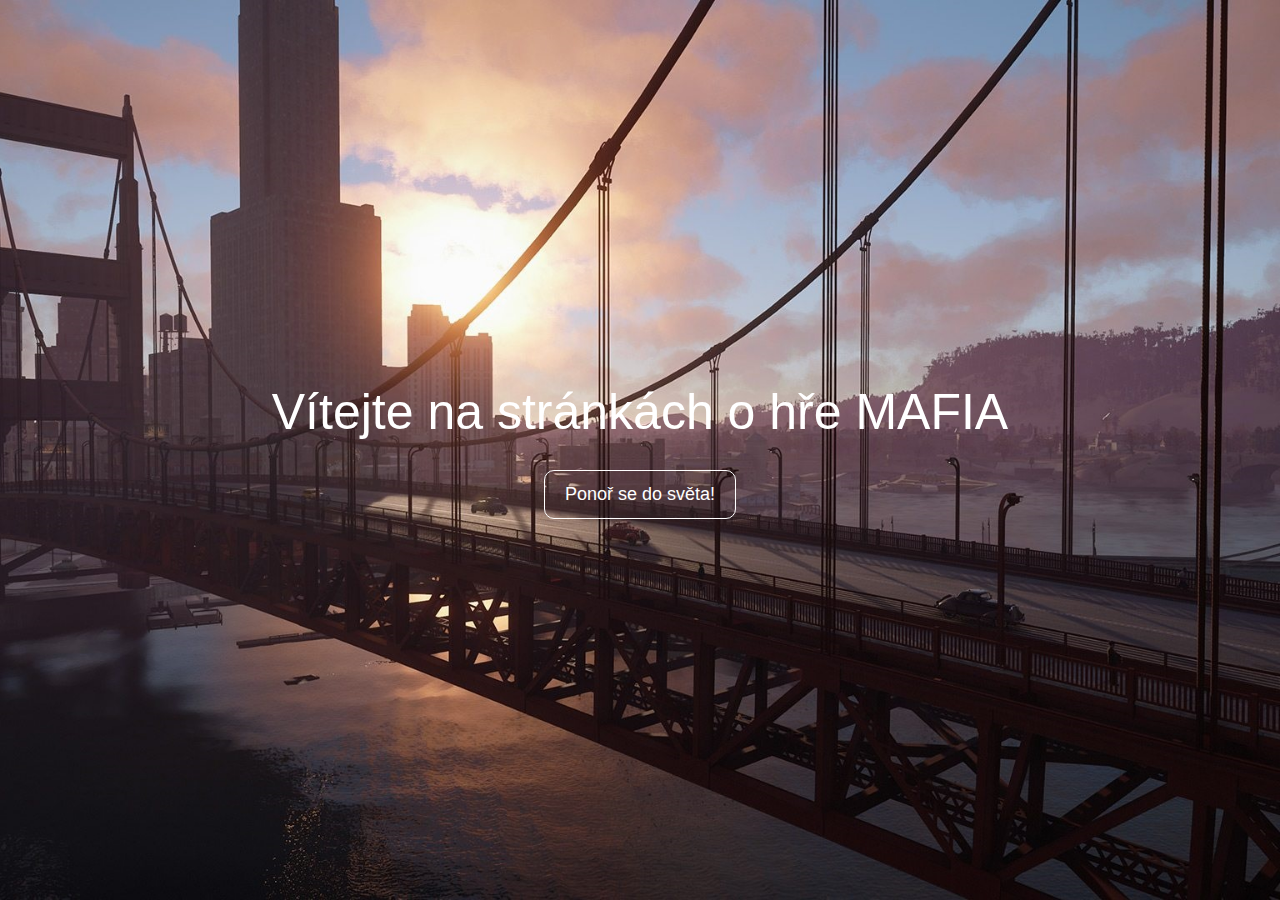
<file: index.html>
<!doctype html>
<html lang="cs">
  <head>
    <title>MAFIA</title>
    <!-- Required meta tags -->
    <meta charset="utf-8">
    <meta name="viewport" content="width=device-width, initial-scale=1, shrink-to-fit=no">

    <!-- Bootstrap CSS -->
    <link rel="stylesheet" href="styles.css">
    <link rel="stylesheet" href="https://stackpath.bootstrapcdn.com/bootstrap/4.3.1/css/bootstrap.min.css" integrity="sha384-ggOyR0iXCbMQv3Xipma34MD+dH/1fQ784/j6cY/iJTQUOhcWr7x9JvoRxT2MZw1T" crossorigin="anonymous">
  </head>
  <body>
      <header></header>
      <main>
          <div class="main-background">
              <h1 class="nadpis1">Vítejte na stránkách o hře MAFIA</h1>
              <a href="b-mafia/index.html" class="button">Ponoř se do světa!</a>
          </div>
      </main>
      <footer></footer>
      
    


    <script src="https://code.jquery.com/jquery-3.3.1.slim.min.js" integrity="sha384-q8i/X+965DzO0rT7abK41JStQIAqVgRVzpbzo5smXKp4YfRvH+8abtTE1Pi6jizo" crossorigin="anonymous"></script>
    <script src="https://cdnjs.cloudflare.com/ajax/libs/popper.js/1.14.7/umd/popper.min.js" integrity="sha384-UO2eT0CpHqdSJQ6hJty5KVphtPhzWj9WO1clHTMGa3JDZwrnQq4sF86dIHNDz0W1" crossorigin="anonymous"></script>
    <script src="https://stackpath.bootstrapcdn.com/bootstrap/4.3.1/js/bootstrap.min.js" integrity="sha384-JjSmVgyd0p3pXB1rRibZUAYoIIy6OrQ6VrjIEaFf/nJGzIxFDsf4x0xIM+B07jRM" crossorigin="anonymous"></script>
  </body>
</html>
</file>
<file: styles.css>
.main-background {
    background-image: url(img/main-picture.jpg);
    background-size: cover;
    background-position: center;
    height: 100vh;
    display: flex;
    flex-direction: column;
    justify-content: center;
    align-items: center;
    text-align: center;
    padding: 0 20px;
}

.nadpis1 {
    font-size: 50px;
    line-height: 1.2;
    color: white;
}

.nadpis2 {
    padding-top: 20%;
    font-size: 22px !important;
    line-height: 1.2 !important;
    color: white !important;
    text-align: center !important;
    margin-bottom: 25px !important;
}

.text1 {
    padding-top: 2%;
    padding-left: 5%;
    padding-right: 5%;
    color: white !important;
    font-size: 15px !important;
    text-align: center !important;
}

.red {
    color: rgb(134, 17, 17);
    text-align: center;
    font-size: 15px;
    font-weight: bold;
    height: 20px;
}

.button {
    font-size: 18px;
    text-decoration: none;
    color: white;
    border: white;
    padding: 10px 20px;
    border: white solid 1px;
    border-radius: 10px;
    margin-top: 20px;
    text-transform: none;
}

.button:hover {
    background: #926239;
    color: #fff;
}

.bg-black {
    background-color: black !important;
}

.dropdown-text {
    color: rgb(134, 17, 17) !important;
    font-size: 20px !important;
    font-weight: bold !important;
    background-color: black !important;
}

.dropdown-text:hover {
    color: rgb(109, 15, 15) !important;
    font-weight: bold !important;
}

.dropdown-text2 {
    color: white !important;
    font-size: 20px !important;
    background-color: black !important;
    font-weight: bold !important;
}

.white {
    color: white !important;
    font-weight: bold !important;
    font-size: 20px !important;
}

.leftside1,
.rightside1 {
    height: 50vh;
    width: 100%;
}

@media screen and (min-width: 768px) {

    .leftside1,
    .rightside1 {
        height: 56vh;
        color: white;
    }
}

.leftside1 {
    background-image: url(img/1-picture-mafia.png);
    background-size: cover;
    background-position: center;
    display: flex;
    flex-direction: column;
    justify-content: center;
    align-items: center;
    text-align: center;
}

.rightside1 {
    background-image: url(img/2-picture-mafia.png);
    background-size: cover;
    background-position: center;
    display: flex;
    flex-direction: column;
    justify-content: center;
    align-items: center;
    text-align: center;
}

.leftside2 {
    background-image: url(img/1-picture-mafia2.png);
    background-size: cover;
    background-position: center;
    display: flex;
    flex-direction: column;
    justify-content: center;
    align-items: center;
    text-align: center;
}

.rightside2 {
    background-image: url(img/2-picture-mafia2.png);
    background-size: cover;
    background-position: center;
    display: flex;
    flex-direction: column;
    justify-content: center;
    align-items: center;
    text-align: center;
}

.leftside3 {
    background-image: url(img/1-picture-mafia3.png);
    background-size: cover;
    background-position: center;
    display: flex;
    flex-direction: column;
    justify-content: center;
    align-items: center;
    text-align: center;
}

.rightside3 {
    background-image: url(img/2-picture-mafia3.png);
    background-size: cover;
    background-position: center;
    display: flex;
    flex-direction: column;
    justify-content: center;
    align-items: center;
    text-align: center;
}

.leftside2,
.rightside2 {
    height: 50vh;
    width: 100%;
}

@media screen and (min-width: 768px) {

    .leftside2,
    .rightside2 {
        height: 56vh;
        color: white;
    }
}

.leftside3,
.rightside3 {
    height: 50vh;
    width: 100%;
}

@media screen and (min-width: 768px) {

    .leftside3,
    .rightside3 {
        height: 56vh;
        color: white;
    }
}

.timeline {
    display: flex;
    margin: 0 auto;
    flex-wrap: wrap;
    flex-direction: column;
    max-width: 700px;
    position: relative;
}

.timeline__content-title {
    font-weight: normal;
    font-size: 66px;
    margin: -10px 0 0 0;
    transition: 0.4s;
    padding: 0 10px;
    box-sizing: border-box;
    font-family: "Pathway Gothic One", sans-serif;
    color: #fff;
}

.timeline__content-desc {
    margin: 0;
    font-size: 15px;
    box-sizing: border-box;
    color: rgb(255, 255, 255, 0.7);
    font-family: Cardo;
    font-weight: normal;
    line-height: 25px;
}

.timeline:before {
    position: absolute;
    left: 50%;
    width: 2px;
    height: 100%;
    margin-left: -1px;
    content: "";
    background: rgb(255, 255, 255, 0.07);
}

@media only screen and (max-width: 767px) {
    .timeline:before {
        left: 40px;
    }
}

.timeline-item {
    padding: 40px 0;
    opacity: 0.3;
    filter: blur(2px);
    transition: 0.5s;
    box-sizing: border-box;
    width: calc(50% - 40px);
    display: flex;
    position: relative;
    transform: translateY(-80px);
}

.timeline-item:before {
    content: attr(data-text);
    letter-spacing: 3px;
    width: 100%;
    position: absolute;
    color: rgb(255, 255, 255, 0.5);
    font-size: 20px;
    font-family: "Pathway Gothic One", sans-serif;
    border-left: 2px solid rgb(255, 255, 255, 0.5);
    top: 70%;
    margin-top: -5px;
    padding-left: 15px;
    opacity: 0;
    right: calc(-100% - 56px);
}

.timeline-item:nth-child(even) {
    align-self: flex-end;
}

.timeline-item:nth-child(even):before {
    right: auto;
    text-align: right;
    left: calc(-100% - 56px);
    padding-left: 0;
    border-left: none;
    border-right: 2px solid rgb(255, 255, 255, 0.5);
    padding-right: 15px;
}

.timeline-item--active {
    opacity: 1;
    transform: translateY(0);
    filter: blur(0);
}

.timeline-item--active:before {
    top: 50%;
    transition: all 0.3s 0.2s;
    opacity: 1;
}

.timeline-item--active .timeline__content-title {
    margin: -50px 0 20px 0;
}

@media only screen and (max-width: 767px) {
    .timeline-item {
        align-self: baseline !important;
        width: 100%;
        padding: 0 30px 150px 80px;
    }

    .timeline-item:before {
        left: 10px !important;
        padding: 0 !important;
        top: 50px;
        text-align: center !important;
        width: 60px;
        border: none !important;
    }

    .timeline-item:last-child {
        padding-bottom: 40px;
    }
}

.timeline__img {
    max-width: 100%;
    box-shadow: 0 10px 15px rgb(0, 0, 0, 0.4);
}

.timeline-container {
    width: 100%;
    position: relative;
    padding: 80px 0;
    transition: 0.3s 0s ease;
    background-attachment: fixed;
    background-size: cover;
}

.timeline-container:before {
    position: absolute;
    left: 0;
    top: 0;
    width: 100%;
    height: 100%;
    background: rgb(99, 99, 99, 0.8);
    content: "";
}

.timeline-header {
    width: 100%;
    text-align: center;
    margin-bottom: 80px;
    position: relative;
}

.timeline-header__title {
    color: #fff;
    font-size: 46px;
    font-family: Cardo;
    font-weight: normal;
    margin: 0;
}

.timeline-header__subtitle {
    color: rgb(255, 255, 255, 0.5);
    font-family: "Pathway Gothic One", sans-serif;
    font-size: 16px;
    letter-spacing: 5px;
    margin: 10px 0 0 0;
    font-weight: normal;
}

.item {
    display: flex;
    max-width: 1000px;
    margin: 0 auto;
}

.item .image {
    padding: 1em 2em;
}

.item .image>div {
    position: relative;
    text-align: center;
    font-size: 0.8em;
}

.item .image>div::after {
    content: '';
    width: 100%;
    height: 0;
    border-bottom: 1px solid #232b50;
    position: absolute;
    top: 2.75em;
    left: 2.5em;
    z-index: -1;
}

.item .image img {
    border-radius: 50%;
    height: 5em;
    border: #818181 solid 0.35em;
}

.item .image span {
    display: block;
    clear: both;
    padding: 0.25em 0;
    margin: 0.5em 0;
    background: #3b4262;
}

.item .details {
    position: relative;
    flex-grow: 1;
}

.item .details>div {
    border: #232b50 solid 1px;
    border-radius: 0.5em;
    padding: 1.5em;
    margin: 1em 0;
}

.item .details>div h1 {
    color: #818181;
    font-size: 1.4em;
    margin: 0;
    padding: 0 0 0.5em 0;
    letter-spacing: 0.1em;
}

.item .details>div p {
    margin: 0;
    padding: 0;
    line-height: 150%;
}

.item .details::before {
    content: '';
    width: 0;
    height: 100%;
    border-left: 1px solid #232b50;
    position: absolute;
    top: 0;
    left: -4.35em;
    z-index: -1;
}

.site-footer {
    background-color: #26272b;
    padding: 45px 0 20px;
    font-size: 15px;
    line-height: 24px;
    color: #737373;
}

.site-footer hr {
    border-top-color: #bbb;
    opacity: 0.5;
}

.site-footer hr.small {
    margin: 20px 0;
}

.site-footer h6 {
    color: #fff;
    font-size: 16px;
    text-transform: uppercase;
    margin-top: 5px;
    letter-spacing: 2px;
}

.site-footer a {
    color: #737373;
}

.site-footer a:hover {
    color: #3366cc;
    text-decoration: none;
}

.footer-links {
    padding-left: 0;
    list-style: none;
}

.footer-links li {
    display: block;
}

.footer-links a {
    color: #737373;
}

.footer-links a:active,
.footer-links a:focus,
.footer-links a:hover {
    color: #3366cc;
    text-decoration: none;
}

.footer-links.inline li {
    display: inline-block;
}

.site-footer .social-icons {
    text-align: right;
}

.site-footer .social-icons a {
    width: 40px;
    height: 40px;
    line-height: 40px;
    margin-left: 6px;
    margin-right: 0;
    border-radius: 100%;
    background-color: #33353d;
}

.copyright-text {
    margin: 0;
}

@media (max-width: 991px) {
    .site-footer [class^="col-"] {
        margin-bottom: 30px;
    }
}

@media (max-width: 767px) {
    .site-footer {
        padding-bottom: 0;
    }

    .site-footer .copyright-text,
    .site-footer .social-icons {
        text-align: center;
    }
}

.social-icons {
    padding-left: 0;
    margin-bottom: 0;
    list-style: none;
}

.social-icons li {
    display: inline-block;
    margin-bottom: 4px;
}

.social-icons li.title {
    margin-right: 15px;
    text-transform: uppercase;
    color: #96a2b2;
    font-weight: 700;
    font-size: 13px;
}

.social-icons a {
    background-color: #eceeef;
    color: #818a91;
    font-size: 16px;
    display: inline-block;
    line-height: 44px;
    width: 44px;
    height: 44px;
    text-align: center;
    margin-right: 8px;
    border-radius: 100%;
    transition: all 0.2s linear;
}

.social-icons a:active,
.social-icons a:focus,
.social-icons a:hover {
    color: #fff;
    background-color: rgb(134, 17, 17);
}

.social-icons.size-sm a {
    line-height: 34px;
    height: 34px;
    width: 34px;
    font-size: 14px;
}

@media (max-width: 767px) {
    .social-icons li.title {
        display: block;
        margin-right: 0;
        font-weight: 600;
    }
}

.mid {
    text-align: center;
}

.bg-gray {
    background-color: #26272b;
}

.gray {
    color: #737373;
}

.containeros {
    margin-left: 5%;
    margin-right: 5%;
}

.bg-mafias {
    background-image: url(img/bg-mafias.png);
}

.black {
    font-size: 65px;
    padding-top: 35px;
    color: black;
    font-weight: bold;
}

.text2 {
    font-size: 30px;
    color: white;
    padding-top: 15px;
}

.k {
    background-image: url(img/2-picture-mafia.png);
    height: 275px;
}

.kk {
    background-image: url(img/2-picture-mafia2.png);
    height: 275px;
}

.kkk {
    background-image: url(img/28.avif);
    height: 275px;
}

.bot {
    padding-bottom: 50px;
}

.containerek {
    position: relative;
    width: 100%;
    height: 100%;
    display: flex;
    justify-content: center;
    align-items: center;
    padding: 100px 100px;
}

.containerek:after {
    content: '';
    position: absolute;
    width: 100%;
    height: 100%;
    left: 0;
    top: 0;
    background: url("img/2.jpg") no-repeat center;
    background-size: cover;
    filter: blur(50px);
    z-index: -1;
}

.contact-box {
    max-width: 850px;
    display: grid;
    grid-template-columns: repeat(2, 1fr);
    justify-content: center;
    align-items: center;
    text-align: center;
    background-color: rgba(255, 255, 255, 0.733);
    box-shadow: 0px 0px 19px 5px rgba(0, 0, 0, 0.19);
}

.left {
    background: url("img/2.jpg") no-repeat center;
    position: static;
    background-size: cover;
    height: 100%;
}

.right {
    padding: 25px 40px;
}

.nadpis3 {
    position: relative;
    padding: 0 0 10px;
    margin-bottom: 10px;
}

.nadpis3:after {
    content: '';
    position: absolute;
    left: 50%;
    bottom: 0;
    transform: translateX(-50%);
    height: 4px;
    width: 50px;
    border-radius: 2px;
    background-color: rgb(134, 17, 17);
}

.field {
    width: 100%;
    border: 2px solid rgba(0, 0, 0, 0);
    outline: none;
    background-color: rgba(230, 230, 230, 0.6);
    padding: 0.5rem 1rem;
    font-size: 1.1rem;
    margin-bottom: 22px;
    transition: .3s;
}

.field:hover {
    background-color: rgba(0, 0, 0, 0.1);
}

textarea {
    min-height: 150px;
}

.btn1 {
    width: 100%;
    padding: 0.5rem 1rem;
    background-color: rgb(134, 17, 17);
    color: #fff;
    font-size: 1.1rem;
    border: none;
    outline: none;
    cursor: pointer;
    transition: .3s;
}

.btn1:hover {
    background-color: rgb(134, 17, 17);
}

.field:focus {
    border: 2px solid rgb(134, 17, 17);
    background-color: #fff;
}

@media screen and (max-width: 880px) {
    .contact-box {
        grid-template-columns: 1fr;
    }

    .left {
        height: 200px;
    }
}

table {
    margin-bottom: 25px;
    font-family: arial, sans-serif;
    border-collapse: collapse;
    width: 100%;
}

td,
th {
    border: 1px solid black;
    text-align: left;
    padding: 8px;
}

tr:nth-child(even) {
    background-color: rgb(134, 17, 17);
}

.bg-gg {
    background-color: rgba(29, 28, 28, 0.329);
}
</file>
